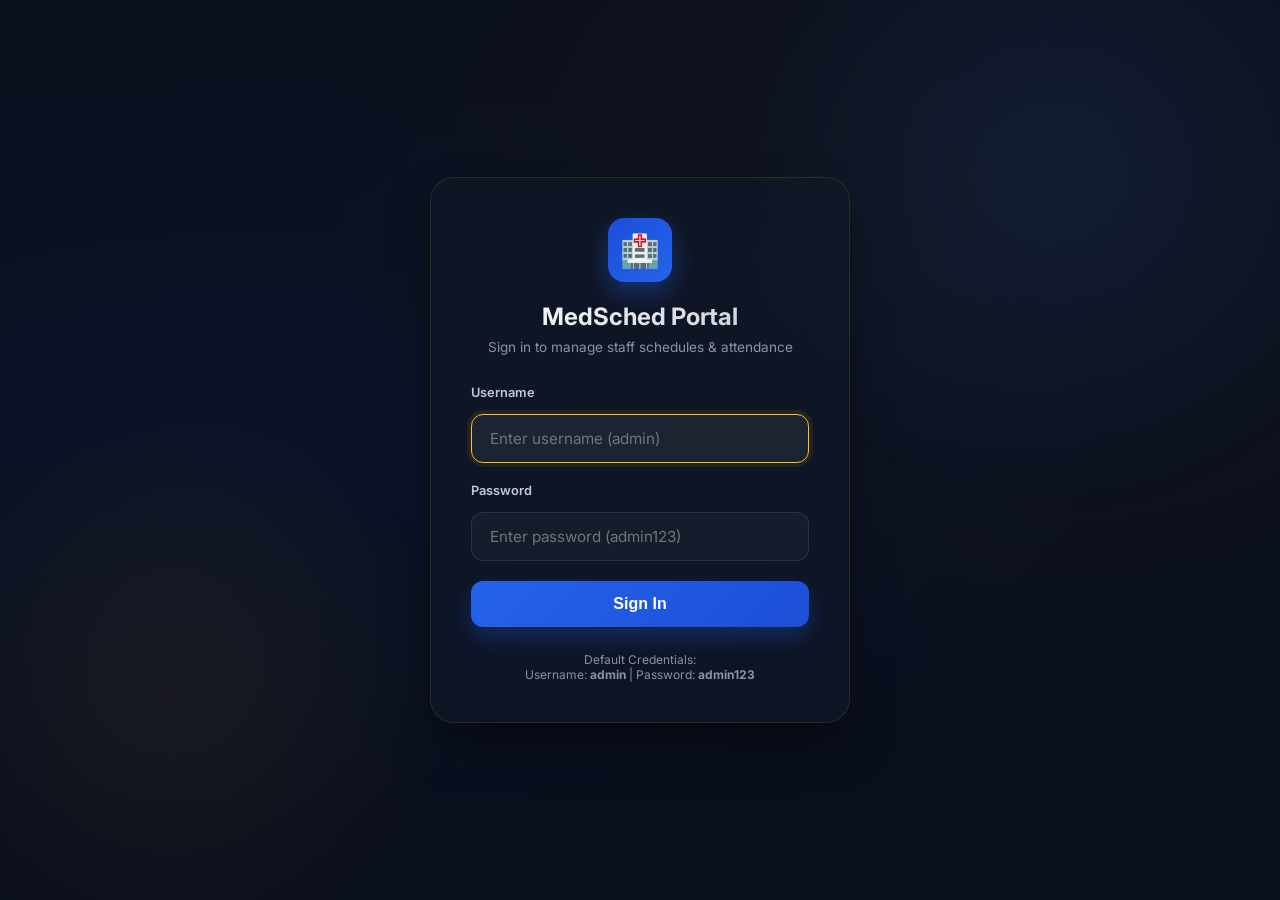
<file: src/main/resources/static/index.html>
<!DOCTYPE html>
<html lang="en">
<head>
<meta charset="UTF-8"/>
<meta name="viewport" content="width=device-width,initial-scale=1.0"/>
<title>MedSched — Medical Staff Scheduling System</title>
<meta name="description" content="Professional medical staff scheduling system with attendance, shifts, and leave management"/>
<link rel="preconnect" href="https://fonts.googleapis.com"/>
<link href="https://fonts.googleapis.com/css2?family=Inter:wght@300;400;500;600;700;800&display=swap" rel="stylesheet"/>
<link rel="stylesheet" href="css/style.css"/>
</head>
<body>
<div class="bg-mesh"></div>

<!-- Heartbeat ECG -->
<svg class="heartbeat-line" viewBox="0 0 2400 80" preserveAspectRatio="none" fill="none">
  <path d="M0 40 L80 40 L100 40 L120 20 L140 60 L160 10 L180 70 L200 40 L300 40 L320 20 L340 60 L360 10 L380 70 L400 40 L500 40 L520 20 L540 60 L560 10 L580 70 L600 40 L700 40 L720 20 L740 60 L760 10 L780 70 L800 40 L900 40 L920 20 L940 60 L960 10 L980 70 L1000 40 L1100 40 L1120 20 L1140 60 L1160 10 L1180 70 L1200 40 L1300 40 L1320 20 L1340 60 L1360 10 L1380 70 L1400 40 L1500 40 L1520 20 L1540 60 L1560 10 L1580 70 L1600 40 L1700 40 L1720 20 L1740 60 L1760 10 L1780 70 L1800 40 L1900 40 L1920 20 L1940 60 L1960 10 L1980 70 L2000 40 L2100 40 L2120 20 L2140 60 L2160 10 L2180 70 L2200 40 L2400 40" stroke="#d4a017" stroke-width="2" stroke-linecap="round" stroke-linejoin="round"/>
</svg>

<div class="app">
  <!-- NAVBAR -->
  <nav class="navbar">
    <div class="brand">
      <div class="brand-icon">🏥</div>
      <div class="brand-text"><h1>MedStaff Scheduler</h1><span>Professional Staff Management</span></div>
    </div>
    <div class="nav-right">
      <div class="nav-date" id="navDate"></div>
      <div style="font-size: .85rem; padding-right: 12px; font-weight: 500;"><span style="color:var(--muted)">Hi,</span> <span id="navUsername" style="color:var(--gold2)">Admin</span></div>
      <button class="notif-btn" onclick="switchTab('notifications')" title="Notifications">
        🔔<span class="notif-badge" id="notifBadge" style="display:none">0</span>
      </button>
      <button class="btn-primary" onclick="openAddStaff()">
        <svg width="14" height="14" viewBox="0 0 24 24" fill="none" stroke="currentColor" stroke-width="2.5"><line x1="12" y1="5" x2="12" y2="19"/><line x1="5" y1="12" x2="19" y2="12"/></svg>
        Add Staff
      </button>
      <button class="btn-cancel" onclick="logout()" style="padding: 8px 14px; font-size: .8rem">
        Logout
      </button>
    </div>
  </nav>

  <!-- TABS -->
  <div class="tab-nav">
    <button class="tab-btn" data-tab="staff"         onclick="switchTab('staff')">        👥 Staff Directory</button>
    <button class="tab-btn" data-tab="attendance"    onclick="switchTab('attendance')">   📋 Attendance</button>
    <button class="tab-btn" data-tab="shifts"        onclick="switchTab('shifts')">       🔄 Daily Shifts</button>
    <button class="tab-btn" data-tab="leave"         onclick="switchTab('leave')">        🌴 Leave Management</button>
    <button class="tab-btn" data-tab="notifications" onclick="switchTab('notifications')">🔔 Notifications</button>
  </div>

  <!-- ══════════════════════════════════
       TAB 1 — STAFF DIRECTORY
  ══════════════════════════════════ -->
  <div class="tab-panel" id="tab-staff">
    <!-- Stats -->
    <div class="stats-grid">
      <div class="stat-card"><div class="stat-icon">👥</div><div class="stat-value" id="statTotal">0</div><div class="stat-label">Total Staff</div></div>
      <div class="stat-card"><div class="stat-icon">✅</div><div class="stat-value" id="statActive">0</div><div class="stat-label">Active Staff</div></div>
      <div class="stat-card"><div class="stat-icon">🏥</div><div class="stat-value" id="statDepts">0</div><div class="stat-label">Departments</div></div>
      <div class="stat-card"><div class="stat-icon">⛔</div><div class="stat-value" id="statInactive">0</div><div class="stat-label">Inactive Staff</div></div>
    </div>
    <!-- Toolbar -->
    <div class="toolbar">
      <div class="search-wrap">
        <svg viewBox="0 0 24 24" fill="none" stroke="currentColor" stroke-width="2"><circle cx="11" cy="11" r="8"/><line x1="21" y1="21" x2="16.65" y2="16.65"/></svg>
        <input type="text" id="searchInput" placeholder="Search by name, ID, role, department…" autocomplete="off"/>
      </div>
      <select class="filter-select" id="filterDept"></select>
      <select class="filter-select" id="filterRole"></select>
      <button class="filter-btn" id="activeBtn" onclick="toggleActiveFilter()">
        <svg width="13" height="13" viewBox="0 0 24 24" fill="none" stroke="currentColor" stroke-width="2"><path d="M22 3H2l8 9.46V19l4 2v-8.54L22 3z"/></svg>
        Active Only
      </button>
    </div>
    <!-- Table -->
    <div class="table-wrap">
      <div class="table-head">
        <h2>Staff Directory <span class="badge-count" id="staffCount">0</span></h2>
      </div>
      <div class="table-responsive">
        <table>
          <thead>
            <tr><th>#</th><th>Name</th><th>Emp ID</th><th>Salary</th><th>Role</th><th>Department</th><th>Shift</th><th>Hrs</th><th>Qualification</th><th>Phone</th><th>Email</th><th>Joining</th><th>Status</th><th>Actions</th></tr>
          </thead>
          <tbody id="staffBody"></tbody>
        </table>
      </div>
      <div class="no-results" id="noResults"><div class="icon">🔍</div><p>No staff found — try adjusting your search or filters.</p></div>
      <div class="table-footer"><span id="footerText">Loading…</span></div>
    </div>
  </div><!-- /staff -->

  <!-- ══════════════════════════════════
       TAB 2 — ATTENDANCE
  ══════════════════════════════════ -->
  <div class="tab-panel" id="tab-attendance">
    <div class="date-bar">
      <span style="font-size:.85rem;color:var(--muted)">Date:</span>
      <input type="date" id="attDate" onchange="loadAttendance()"/>
      <button class="btn-primary" onclick="loadAttendance()" style="padding:9px 16px">🔄 Refresh</button>
    </div>
    
    <!-- Add attendance form -->
    <div class="table-wrap" style="margin-bottom:18px">
      <div class="table-head"><h2>➕ Mark Attendance</h2></div>
      <div style="padding:18px 24px">
        <form id="attendanceForm" onsubmit="submitAttendance(event)">
          <div class="form-grid">
            <div class="form-group"><label class="form-label">Staff Member</label>
              <select class="form-input form-select staff-select" id="attStaffId" required><option value="">Select Staff…</option></select></div>
            <div class="form-group"><label class="form-label">Date</label><input type="date" class="form-input" id="attFormDate" required/></div>
            <div class="form-group"><label class="form-label">Status</label>
              <select class="form-input form-select" id="attStatus" required>
                <option value="PRESENT">Present</option>
                <option value="ABSENT">Absent</option>
                <option value="ON_LEAVE">On Leave</option>
                <option value="LATE">Late</option>
              </select></div>
            <div class="form-group"><label class="form-label">Notes (Optional)</label><input type="text" class="form-input" id="attNotes" placeholder="Reason for leave, late, etc."/></div>
          </div>
          <div class="form-actions"><button type="button" class="btn-cancel" onclick="document.getElementById('attendanceForm').reset()">Clear</button><button type="submit" class="btn-save">Mark Attendance</button></div>
        </form>
      </div>
    </div>
    <div class="table-wrap">
      <div class="table-head"><h2>📋 Daily Attendance</h2></div>
      <div class="table-responsive">
        <table>
          <thead><tr><th>#</th><th>Staff</th><th>Department</th><th>Status</th><th>Check-In</th><th>Check-Out</th><th>Duration</th><th>Actions</th></tr></thead>
          <tbody id="attBody"></tbody>
        </table>
      </div>
      <div class="table-footer"><span style="color:var(--muted);font-size:.8rem">🕐 Check-in times are recorded with server timestamp</span></div>
    </div>
  </div><!-- /attendance -->

  <!-- ══════════════════════════════════
       TAB 3 — SHIFTS
  ══════════════════════════════════ -->
  <div class="tab-panel" id="tab-shifts">
    <!-- Shift summary cards -->
    <div class="shift-type-cards" style="margin-bottom:18px">
      <div class="shift-type-card"><div class="icon">🌅</div><div class="lbl">Morning Shift</div><div class="count" id="morningCount">0</div></div>
      <div class="shift-type-card"><div class="icon">🌆</div><div class="lbl">Evening Shift</div><div class="count" id="eveningCount">0</div></div>
      <div class="shift-type-card"><div class="icon">🌙</div><div class="lbl">Night Shift</div><div class="count" id="nightCount">0</div></div>
    </div>
    <!-- Add shift form -->
    <div class="table-wrap" style="margin-bottom:18px">
      <div class="table-head"><h2>➕ Assign Shift</h2></div>
      <div style="padding:18px 24px">
        <form id="shiftForm" onsubmit="addShift(event)">
          <div class="form-grid">
            <div class="form-group"><label class="form-label">Staff Member</label>
              <select class="form-input form-select staff-select" id="shiftStaffId" required><option value="">Select Staff…</option></select></div>
            <div class="form-group"><label class="form-label">Shift Type</label>
              <select class="form-input form-select" id="shiftTypeSelect" required>
                <option value="MORNING">🌅 Morning (07:00–15:00)</option>
                <option value="EVENING">🌆 Evening (15:00–23:00)</option>
                <option value="NIGHT">🌙 Night (23:00–07:00)</option>
              </select></div>
            <div class="form-group"><label class="form-label">Date</label><input type="date" class="form-input" id="shiftDate2" onchange="loadShifts()"/></div>
            <div class="form-group"><label class="form-label">Room / Location</label><input type="text" class="form-input" id="shiftRoom" placeholder="e.g. ICU, OPD-3…"/></div>
          </div>
          <div class="form-actions"><button type="button" class="btn-cancel" onclick="document.getElementById('shiftForm').reset()">Clear</button><button type="submit" class="btn-save">Assign Shift</button></div>
        </form>
      </div>
    </div>
    <!-- Shifts table -->
    <div class="table-wrap">
      <div class="table-head"><h2>🗓 Today's Shifts</h2><button class="btn-primary" onclick="loadShifts()" style="padding:8px 14px;font-size:.8rem">🔄</button></div>
      <div class="table-responsive">
        <table>
          <thead><tr><th>Staff</th><th>Department</th><th>Shift</th><th>Start</th><th>End</th><th>Room</th><th></th></tr></thead>
          <tbody id="shiftBody"></tbody>
        </table>
      </div>
    </div>
  </div><!-- /shifts -->

  <!-- ══════════════════════════════════
       TAB 4 — LEAVE MANAGEMENT
  ══════════════════════════════════ -->
  <div class="tab-panel" id="tab-leave">
    <!-- Submit leave form -->
    <div class="table-wrap" style="margin-bottom:18px">
      <div class="table-head"><h2>📝 Submit Leave Request</h2></div>
      <div style="padding:18px 24px">
        <form id="leaveForm" onsubmit="submitLeave(event)">
          <div class="form-grid">
            <div class="form-group full"><label class="form-label">Staff Member</label>
              <select class="form-input form-select staff-select" id="leaveStaff" required><option value="">Select Staff…</option></select></div>
            <div class="form-group"><label class="form-label">Start Date</label><input type="date" class="form-input" id="leaveStart" required/></div>
            <div class="form-group"><label class="form-label">End Date</label><input type="date" class="form-input" id="leaveEnd" required/></div>
            <div class="form-group full"><label class="form-label">Reason</label><textarea class="form-input" id="leaveReason" rows="2" placeholder="Brief reason for leave…" style="resize:vertical"></textarea></div>
          </div>
          <div class="form-actions"><button type="button" class="btn-cancel" onclick="document.getElementById('leaveForm').reset()">Clear</button><button type="submit" class="btn-save">Submit Request</button></div>
        </form>
      </div>
    </div>
    <!-- Leave table -->
    <div class="table-wrap">
      <div class="table-head">
        <h2>🌴 Leave Requests</h2>
        <select class="filter-select" id="leaveFilter" onchange="loadLeave()">
          <option value="">All Status</option><option value="PENDING">Pending</option><option value="APPROVED">Approved</option><option value="REJECTED">Rejected</option>
        </select>
      </div>
      <div class="table-responsive">
        <table>
          <thead><tr><th>Staff</th><th>Emp ID</th><th>From</th><th>To</th><th>Reason</th><th>Status</th><th>Actions</th></tr></thead>
          <tbody id="leaveBody"></tbody>
        </table>
      </div>
    </div>
  </div><!-- /leave -->

  <!-- ══════════════════════════════════
       TAB 5 — NOTIFICATIONS
  ══════════════════════════════════ -->
  <div class="tab-panel" id="tab-notifications">
    <div class="table-wrap">
      <div class="table-head">
        <h2>🔔 Notifications</h2>
        <button class="btn-primary" onclick="markAllRead()" style="padding:8px 14px;font-size:.8rem">✓ Mark All Read</button>
      </div>
      <div style="padding:18px 24px">
        <div class="notif-list" id="notifList"><div class="loading"><div class="spinner"></div>Loading…</div></div>
      </div>
    </div>
  </div><!-- /notifications -->
</div><!-- /app -->

<!-- ════════════ MODALS ════════════ -->

<!-- VIEW STAFF MODAL -->
<div class="modal-overlay" id="viewModal">
  <div class="modal">
    <div class="modal-header"><h3>Staff Details</h3><button class="modal-close" onclick="closeModal('viewModal')">✕</button></div>
    <div class="modal-body" id="viewBody"></div>
  </div>
</div>

<!-- ADD / EDIT STAFF MODAL -->
<div class="modal-overlay" id="staffModal">
  <div class="modal">
    <div class="modal-header"><h3 id="staffFormTitle">Add New Staff</h3><button class="modal-close" onclick="closeModal('staffModal')">✕</button></div>
    <div class="modal-body">
      <form id="staffForm" onsubmit="submitStaffForm(event)">
        <div class="form-grid">
          <div class="form-group"><label class="form-label">Emp ID *</label><input class="form-input" id="fEmpid" placeholder="EMP001" required/></div>
          <div class="form-group"><label class="form-label">Full Name *</label><input class="form-input" id="fName" placeholder="Dr. John Smith" required/></div>
          <div class="form-group"><label class="form-label">Salary (₹)</label><input type="number" class="form-input" id="fSalary" placeholder="50000"/></div>
          <div class="form-group"><label class="form-label">Role *</label>
            <select class="form-input form-select" id="fRole" required>
              <option value="">Select Role…</option>
              <option>Doctor</option><option>Nurse</option><option>Surgeon</option><option>Technician</option><option>Pharmacist</option><option>Receptionist</option>
            </select></div>
          <div class="form-group"><label class="form-label">Department *</label><input class="form-input" id="fDept" placeholder="Cardiology" required/></div>
          <div class="form-group"><label class="form-label">Shift Type</label>
            <select class="form-input form-select" id="fShift">
              <option value="MORNING">Morning</option><option value="EVENING">Evening</option><option value="NIGHT">Night</option>
            </select></div>
          <div class="form-group"><label class="form-label">Work Hours/Day</label><input type="number" class="form-input" id="fHours" value="8" min="1" max="24"/></div>
          <div class="form-group"><label class="form-label">Status</label>
            <select class="form-input form-select" id="fStatus"><option value="Active">Active</option><option value="Inactive">Inactive</option></select></div>
          <div class="form-group full"><label class="form-label">Qualification</label><input class="form-input" id="fQual" placeholder="MBBS, MD Cardiology"/></div>
          <div class="form-group"><label class="form-label">Phone</label><input class="form-input" id="fPhone" placeholder="9876543210"/></div>
          <div class="form-group"><label class="form-label">Email</label><input type="email" class="form-input" id="fEmail" placeholder="name@hospital.com"/></div>
          <div class="form-group full"><label class="form-label">Joining Date</label><input type="date" class="form-input" id="fJoining"/></div>
        </div>
        <div class="form-actions"><button type="button" class="btn-cancel" onclick="closeModal('staffModal')">Cancel</button><button type="submit" class="btn-save">Save Staff</button></div>
      </form>
    </div>
  </div>
</div>

<!-- DELETE CONFIRM MODAL -->
<div class="modal-overlay" id="deleteModal">
  <div class="modal" style="max-width:400px">
    <div class="modal-header"><h3>Delete Staff</h3><button class="modal-close" onclick="closeModal('deleteModal')">✕</button></div>
    <div class="modal-body">
      <p class="confirm-msg">Are you sure you want to delete <span class="confirm-name" id="deleteStaffName"></span>? This action cannot be undone.</p>
      <div class="form-actions"><button class="btn-cancel" onclick="closeModal('deleteModal')">Cancel</button><button class="btn-danger-sm" onclick="doDelete()">Delete</button></div>
    </div>
  </div>
</div>

<script src="js/api.js"></script>
<script src="js/app.js"></script>
</body>
</html>
</file>
<file: src/main/resources/static/css/style.css>
@import url('https://fonts.googleapis.com/css2?family=Inter:wght@300;400;500;600;700;800&display=swap');
:root{--bg:#0a0f1e;--bg2:#111827;--card:rgba(17,24,39,0.85);--glass:rgba(255,255,255,0.035);--border:rgba(255,255,255,0.07);--text1:#f1f5f9;--text2:#c4c9d4;--muted:#8b92a5;--blue:#3b82f6;--blue2:#2563eb;--gold:#d4a017;--gold2:#fbbf24;--rose:#f43f5e;--green:#10b981;--grad:linear-gradient(135deg,#2563eb,#3b82f6,#d4a017);--grad2:linear-gradient(135deg,#3b82f6,#d4a017);--r:12px;--tr:0.3s cubic-bezier(0.4,0,0.2,1)}
*,*::before,*::after{margin:0;padding:0;box-sizing:border-box}
html{scroll-behavior:smooth}
body{font-family:'Inter',sans-serif;background:var(--bg);color:var(--text1);min-height:100vh;overflow-x:hidden;background-image:radial-gradient(ellipse at 20% 50%,rgba(37,99,235,.05)0%,transparent 60%),radial-gradient(ellipse at 80% 20%,rgba(212,160,23,.04)0%,transparent 50%)}
a,button,select,input,[onclick]{cursor:pointer}
::-webkit-scrollbar{width:5px;height:5px}::-webkit-scrollbar-track{background:transparent}::-webkit-scrollbar-thumb{background:rgba(255,255,255,.1);border-radius:3px}::-webkit-scrollbar-thumb:hover{background:rgba(255,255,255,.2)}

/* BG */
.bg-mesh{position:fixed;inset:0;z-index:0;pointer-events:none;overflow:hidden}
.bg-mesh::before{content:'';position:absolute;top:-20%;right:-10%;width:700px;height:700px;border-radius:50%;background:radial-gradient(circle,rgba(37,99,235,.1),transparent 70%);animation:blob1 20s ease-in-out infinite}
.bg-mesh::after{content:'';position:absolute;bottom:-10%;left:-10%;width:600px;height:600px;border-radius:50%;background:radial-gradient(circle,rgba(212,160,23,.07),transparent 70%);animation:blob2 25s ease-in-out infinite}
@keyframes blob1{0%,100%{transform:translate(0,0) scale(1)}33%{transform:translate(-40px,60px) scale(1.1)}66%{transform:translate(30px,-30px) scale(.95)}}
@keyframes blob2{0%,100%{transform:translate(0,0) scale(1)}33%{transform:translate(50px,-40px) scale(1.05)}66%{transform:translate(-30px,50px) scale(.9)}}
.heartbeat-line{position:fixed;top:0;left:0;width:200%;height:80px;z-index:0;pointer-events:none;opacity:.07;animation:scrollECG 8s linear infinite}
@keyframes scrollECG{from{transform:translateX(0)}to{transform:translateX(-50%)}}

/* LAYOUT */
.app{position:relative;z-index:1;max-width:1450px;margin:0 auto;padding:20px 28px}

/* NAVBAR */
.navbar{display:flex;align-items:center;justify-content:space-between;padding:14px 24px;background:rgba(17,24,39,.8);backdrop-filter:blur(24px);border:1px solid rgba(212,160,23,.12);border-radius:18px;margin-bottom:24px;animation:slideDown .6s ease-out;box-shadow:0 4px 30px rgba(0,0,0,.3),inset 0 1px 0 rgba(255,255,255,.03);flex-wrap:wrap;gap:12px}
@keyframes slideDown{from{opacity:0;transform:translateY(-20px)}to{opacity:1;transform:translateY(0)}}
.brand{display:flex;align-items:center;gap:12px}
.brand-icon{width:44px;height:44px;border-radius:var(--r);background:linear-gradient(135deg,#1d4ed8,#2563eb);display:flex;align-items:center;justify-content:center;font-size:22px;box-shadow:0 4px 20px rgba(37,99,235,.35);animation:iconPulse 3s ease-in-out infinite}
@keyframes iconPulse{0%,100%{box-shadow:0 4px 20px rgba(37,99,235,.35)}50%{box-shadow:0 4px 30px rgba(37,99,235,.55)}}
.brand-text h1{font-size:1.1rem;font-weight:700;background:var(--grad);-webkit-background-clip:text;-webkit-text-fill-color:transparent;background-clip:text}
.brand-text span{font-size:.72rem;color:var(--muted)}
.nav-right{display:flex;align-items:center;gap:10px;flex-wrap:wrap}
.nav-date{font-size:.78rem;color:var(--text2);padding:7px 14px;background:var(--glass);border:1px solid var(--border);border-radius:8px}
.notif-btn{position:relative;width:38px;height:38px;border-radius:9px;background:var(--glass);border:1px solid var(--border);color:var(--text2);display:flex;align-items:center;justify-content:center;font-size:17px;transition:var(--tr)}
.notif-btn:hover{border-color:var(--gold);color:var(--gold2)}
.notif-badge{position:absolute;top:-4px;right:-4px;min-width:18px;height:18px;background:var(--rose);border-radius:99px;font-size:10px;font-weight:700;color:#fff;display:flex;align-items:center;justify-content:center;padding:0 4px;border:2px solid var(--bg)}
.btn-primary{display:flex;align-items:center;gap:7px;padding:10px 20px;background:linear-gradient(135deg,#1d4ed8,#2563eb);color:#fff;border:none;border-radius:9px;font-family:'Inter',sans-serif;font-size:.84rem;font-weight:600;transition:var(--tr);box-shadow:0 4px 15px rgba(37,99,235,.3);position:relative;overflow:hidden}
.btn-primary::before{content:'';position:absolute;top:0;left:-100%;width:100%;height:100%;background:linear-gradient(90deg,transparent,rgba(255,255,255,.15),transparent);transition:.5s}
.btn-primary:hover::before{left:100%}
.btn-primary:hover{transform:translateY(-2px);box-shadow:0 6px 25px rgba(37,99,235,.45)}

/* TABS */
.tab-nav{display:flex;gap:6px;margin-bottom:22px;flex-wrap:wrap;animation:fadeUp .6s ease-out .15s both}
@keyframes fadeUp{from{opacity:0;transform:translateY(18px)}to{opacity:1;transform:translateY(0)}}
.tab-btn{display:flex;align-items:center;gap:7px;padding:10px 18px;background:var(--glass);border:1px solid var(--border);border-radius:10px;color:var(--muted);font-family:'Inter',sans-serif;font-size:.83rem;font-weight:500;transition:var(--tr)}
.tab-btn:hover{color:var(--text1);border-color:rgba(59,130,246,.3)}
.tab-btn.active{background:rgba(37,99,235,.15);border-color:var(--blue2);color:var(--blue);font-weight:600}
.tab-panel{display:none;animation:fadeUp .4s ease-out both}
.tab-panel.active{display:block}

/* STATS */
.stats-grid{display:grid;grid-template-columns:repeat(4,1fr);gap:16px;margin-bottom:22px;animation:fadeUp .7s ease-out .2s both}
.stat-card{padding:20px;background:rgba(17,24,39,.6);backdrop-filter:blur(20px);border:1px solid var(--border);border-radius:var(--r);transition:var(--tr);position:relative;overflow:hidden;border-left:3px solid transparent}
.stat-card::before{content:'';position:absolute;top:0;left:0;right:0;height:3px;border-radius:3px 3px 0 0}
.stat-card:nth-child(1){border-left-color:var(--blue)}.stat-card:nth-child(1)::before{background:linear-gradient(135deg,var(--blue),var(--blue2))}
.stat-card:nth-child(2){border-left-color:var(--gold)}.stat-card:nth-child(2)::before{background:linear-gradient(135deg,var(--gold),var(--gold2))}
.stat-card:nth-child(3){border-left-color:#10b981}.stat-card:nth-child(3)::before{background:linear-gradient(135deg,#10b981,#059669)}
.stat-card:nth-child(4){border-left-color:var(--rose)}.stat-card:nth-child(4)::before{background:linear-gradient(135deg,var(--rose),#e11d48)}
.stat-card:hover{transform:translateY(-4px);box-shadow:0 12px 35px rgba(0,0,0,.35);border-color:rgba(212,160,23,.2)}
.stat-icon{width:40px;height:40px;border-radius:9px;display:flex;align-items:center;justify-content:center;font-size:19px;margin-bottom:12px;background:rgba(255,255,255,.06)}
.stat-value{font-size:1.75rem;font-weight:800;letter-spacing:-.03em;margin-bottom:3px}
.stat-label{font-size:.76rem;color:var(--muted);font-weight:500}

/* TOOLBAR */
.toolbar{display:flex;align-items:center;gap:12px;margin-bottom:20px;flex-wrap:wrap}
.search-wrap{flex:1;min-width:260px;position:relative}
.search-wrap svg{position:absolute;left:14px;top:50%;transform:translateY(-50%);width:16px;height:16px;color:var(--muted);pointer-events:none}
.search-wrap input{width:100%;padding:11px 14px 11px 42px;background:var(--glass);border:1px solid var(--border);border-radius:var(--r);color:var(--text1);font-family:'Inter',sans-serif;font-size:.88rem;outline:none;transition:var(--tr);backdrop-filter:blur(10px)}
.search-wrap input::placeholder{color:var(--muted)}
.search-wrap input:focus{border-color:var(--gold);box-shadow:0 0 0 3px rgba(212,160,23,.1)}
.form-select,.filter-select{padding:11px 36px 11px 14px;background:var(--glass);border:1px solid var(--border);border-radius:var(--r);color:var(--text2);font-family:'Inter',sans-serif;font-size:.83rem;outline:none;appearance:none;backdrop-filter:blur(10px);transition:var(--tr);background-image:url("data:image/svg+xml,%3Csvg xmlns='http://www.w3.org/2000/svg' width='12' height='12' viewBox='0 0 24 24' fill='none' stroke='%2394a3b8' stroke-width='2'%3E%3Cpath d='M6 9l6 6 6-6'/%3E%3C/svg%3E");background-repeat:no-repeat;background-position:right 12px center}
.form-select:focus,.filter-select:focus{border-color:var(--blue);color:var(--text1)}
.form-select option,.filter-select option{background:var(--bg2);color:var(--text1)}
.filter-btn{display:flex;align-items:center;gap:7px;padding:11px 16px;background:var(--glass);border:1px solid var(--border);border-radius:var(--r);color:var(--text2);font-family:'Inter',sans-serif;font-size:.83rem;font-weight:500;transition:var(--tr)}
.filter-btn:hover{border-color:var(--blue);color:var(--text1)}
.filter-btn.active{background:rgba(212,160,23,.1);border-color:var(--gold);color:var(--gold2)}

/* TABLE */
.table-wrap{background:rgba(17,24,39,.6);backdrop-filter:blur(20px);border:1px solid rgba(212,160,23,.08);border-radius:18px;overflow:hidden;box-shadow:0 4px 24px rgba(0,0,0,.3);animation:fadeUp .7s ease-out .3s both}
.table-responsive{width:100%;overflow-x:auto;-webkit-overflow-scrolling:touch}
.table-head{display:flex;align-items:center;justify-content:space-between;padding:18px 24px;border-bottom:1px solid var(--border);flex-wrap:wrap;gap:10px}
.table-head h2{font-size:1rem;font-weight:700;display:flex;align-items:center;gap:9px}
.badge-count{font-size:.72rem;font-weight:600;padding:3px 10px;background:rgba(212,160,23,.15);color:var(--gold2);border-radius:99px}
table{width:100%;border-collapse:collapse}
thead th{text-align:left;padding:12px 18px;font-size:.72rem;font-weight:600;color:var(--muted);text-transform:uppercase;letter-spacing:.06em;border-bottom:1px solid var(--border);white-space:nowrap}
tbody tr{border-bottom:1px solid rgba(255,255,255,.03);transition:var(--tr)}
tbody tr:hover{background:rgba(212,160,23,.04);border-left:2px solid var(--gold)}
tbody tr:last-child{border-bottom:none}
tbody td{padding:14px 18px;font-size:.85rem;vertical-align:middle}
.staff-info{display:flex;align-items:center;gap:12px}
.avatar{width:38px;height:38px;border-radius:50%;display:flex;align-items:center;justify-content:center;font-weight:700;font-size:.8rem;color:#fff;flex-shrink:0}
.staff-name{font-weight:600;color:var(--text1);font-size:.87rem}
.staff-sub{font-size:.75rem;color:var(--muted);margin-top:2px}
.emp-id{font-weight:600;color:var(--gold2);font-size:.83rem;font-family:monospace}

/* BADGES */
.badge{display:inline-flex;align-items:center;gap:5px;padding:4px 11px;border-radius:99px;font-size:.75rem;font-weight:600;white-space:nowrap}
.badge-doctor{background:rgba(59,130,246,.15);color:#60a5fa}
.badge-nurse{background:rgba(212,160,23,.12);color:#fbbf24}
.badge-surgeon{background:rgba(37,99,235,.15);color:#93c5fd}
.badge-technician{background:rgba(255,255,255,.08);color:#e2e8f0}
.badge-pharmacist{background:rgba(251,191,36,.12);color:#fcd34d}
.badge-receptionist{background:rgba(59,130,246,.1);color:#93c5fd}
.badge-morning{background:rgba(245,158,11,.15);color:#fbbf24}
.badge-evening{background:rgba(139,92,246,.15);color:#a78bfa}
.badge-night{background:rgba(59,130,246,.15);color:#93c5fd}
.status-dot{width:7px;height:7px;border-radius:50%;display:inline-block}
.badge-active{background:rgba(16,185,129,.12);color:#34d399}
.badge-active .status-dot{background:#34d399;box-shadow:0 0 7px rgba(52,211,153,.5);animation:pulse 2s infinite}
.badge-inactive{background:rgba(244,63,94,.12);color:#fb7185}
.badge-inactive .status-dot{background:#fb7185}
.badge-present{background:rgba(16,185,129,.12);color:#34d399}
.badge-absent{background:rgba(244,63,94,.12);color:#fb7185}
.badge-late{background:rgba(245,158,11,.12);color:#fbbf24}
.badge-on_leave{background:rgba(139,92,246,.12);color:#a78bfa}
.badge-pending{background:rgba(245,158,11,.12);color:#fbbf24}
.badge-approved{background:rgba(16,185,129,.12);color:#34d399}
.badge-rejected{background:rgba(244,63,94,.12);color:#fb7185}
.badge-info{background:rgba(59,130,246,.12);color:#93c5fd}
.badge-warning{background:rgba(245,158,11,.12);color:#fbbf24}
.badge-danger{background:rgba(244,63,94,.12);color:#fb7185}
.badge-success{background:rgba(16,185,129,.12);color:#34d399}
.badge-emergency{background:rgba(239,68,68,.18);color:#f87171;animation:pulse 2s infinite}
@keyframes pulse{0%,100%{opacity:1}50%{opacity:.55}}

/* ACTION BUTTONS */
.action-btns{display:flex;gap:5px;flex-wrap:wrap}
.act-btn{width:32px;height:32px;border:none;background:var(--glass);border-radius:8px;color:var(--muted);display:inline-flex;align-items:center;justify-content:center;transition:var(--tr);border:1px solid transparent;flex-shrink:0}
.act-btn:hover{color:var(--blue);border-color:rgba(59,130,246,.3);background:rgba(59,130,246,.08)}
.act-btn.danger:hover{color:var(--rose);border-color:rgba(244,63,94,.3);background:rgba(244,63,94,.08)}
.act-btn.gold:hover{color:var(--gold2);border-color:rgba(212,160,23,.3);background:rgba(212,160,23,.08)}
.act-btn.green:hover{color:#34d399;border-color:rgba(16,185,129,.3);background:rgba(16,185,129,.08)}

/* NO RESULTS */
.no-results{text-align:center;padding:50px 20px;color:var(--muted);display:none}
.no-results .icon{font-size:40px;margin-bottom:12px}
.table-footer{display:flex;align-items:center;justify-content:space-between;padding:14px 24px;border-top:1px solid var(--border);font-size:.8rem;color:var(--muted);flex-wrap:wrap;gap:8px}

/* MODAL */
.modal-overlay{position:fixed;inset:0;background:rgba(0,0,0,.65);backdrop-filter:blur(8px);z-index:1000;display:flex;align-items:center;justify-content:center;opacity:0;visibility:hidden;transition:var(--tr)}
.modal-overlay.open{opacity:1;visibility:visible}
.modal{background:var(--bg2);border:1px solid rgba(212,160,23,.12);border-radius:18px;width:95%;max-width:560px;max-height:90vh;overflow-y:auto;transform:scale(.92) translateY(20px);transition:var(--tr);box-shadow:0 25px 60px rgba(0,0,0,.5)}
.modal-overlay.open .modal{transform:scale(1) translateY(0)}
.modal-header{display:flex;align-items:center;justify-content:space-between;padding:22px 26px 0}
.modal-header h3{font-size:1.1rem;font-weight:700;background:var(--grad);-webkit-background-clip:text;-webkit-text-fill-color:transparent;background-clip:text}
.modal-close{width:34px;height:34px;border:1px solid var(--border);background:var(--glass);border-radius:8px;color:var(--muted);display:flex;align-items:center;justify-content:center;font-size:18px;transition:var(--tr)}
.modal-close:hover{color:var(--rose);border-color:rgba(244,63,94,.3)}
.modal-body{padding:22px 26px 26px}

/* FORM */
.form-grid{display:grid;grid-template-columns:1fr 1fr;gap:14px}
.form-group{display:flex;flex-direction:column;gap:6px}
.form-group.full{grid-column:1/-1}
.form-label{font-size:.73rem;font-weight:600;color:var(--muted);text-transform:uppercase;letter-spacing:.05em}
.form-input{padding:10px 14px;background:var(--glass);border:1px solid var(--border);border-radius:var(--r);color:var(--text1);font-family:'Inter',sans-serif;font-size:.88rem;outline:none;transition:var(--tr)}
.form-input::placeholder{color:var(--muted)}
.form-input:focus{border-color:var(--blue);box-shadow:0 0 0 3px rgba(59,130,246,.1)}
.form-select{width:100%}
.form-actions{display:flex;gap:10px;justify-content:flex-end;margin-top:18px;padding-top:18px;border-top:1px solid var(--border)}
.btn-cancel{padding:9px 18px;background:var(--glass);border:1px solid var(--border);border-radius:9px;color:var(--text2);font-family:'Inter',sans-serif;font-size:.84rem;font-weight:500;transition:var(--tr)}
.btn-cancel:hover{border-color:rgba(255,255,255,.15);color:var(--text1)}
.btn-save{padding:9px 22px;background:linear-gradient(135deg,#1d4ed8,#2563eb);color:#fff;border:none;border-radius:9px;font-family:'Inter',sans-serif;font-size:.84rem;font-weight:600;transition:var(--tr)}
.btn-save:hover{transform:translateY(-1px);box-shadow:0 6px 20px rgba(37,99,235,.4)}
.btn-danger-sm{padding:9px 18px;background:rgba(244,63,94,.12);border:1px solid rgba(244,63,94,.25);border-radius:9px;color:var(--rose);font-family:'Inter',sans-serif;font-size:.84rem;font-weight:600;transition:var(--tr)}
.btn-danger-sm:hover{background:rgba(244,63,94,.2)}
.btn-success-sm{padding:9px 18px;background:rgba(16,185,129,.12);border:1px solid rgba(16,185,129,.25);border-radius:9px;color:#34d399;font-family:'Inter',sans-serif;font-size:.84rem;font-weight:600;transition:var(--tr)}
.btn-success-sm:hover{background:rgba(16,185,129,.2)}

/* NOTIFICATIONS PANEL */
.notif-list{display:flex;flex-direction:column;gap:10px}
.notif-item{display:flex;gap:14px;padding:14px 18px;background:var(--glass);border:1px solid var(--border);border-radius:var(--r);transition:var(--tr);align-items:flex-start}
.notif-item.unread{border-color:rgba(59,130,246,.2);background:rgba(59,130,246,.04)}
.notif-item:hover{background:rgba(255,255,255,.04)}
.notif-icon{width:36px;height:36px;border-radius:9px;display:flex;align-items:center;justify-content:center;font-size:16px;flex-shrink:0}
.notif-content{flex:1}
.notif-msg{font-size:.85rem;color:var(--text2);line-height:1.5}
.notif-time{font-size:.73rem;color:var(--muted);margin-top:4px}
.notif-read-btn{font-size:.73rem;color:var(--blue);background:none;border:none;transition:var(--tr);padding:2px 6px;border-radius:5px;flex-shrink:0}
.notif-read-btn:hover{background:rgba(59,130,246,.1)}

/* DETAIL SECTION */
.detail-grid{display:grid;grid-template-columns:1fr 1fr;gap:12px}
.detail-item{padding:14px;background:var(--glass);border:1px solid var(--border);border-radius:var(--r)}
.detail-item label{display:block;font-size:.7rem;text-transform:uppercase;letter-spacing:.06em;color:var(--muted);margin-bottom:5px;font-weight:600}
.detail-item .val{font-size:.9rem;font-weight:600;color:var(--text1)}

/* CONFIRM DIALOG */
.confirm-msg{font-size:.9rem;color:var(--text2);text-align:center;margin:14px 0 22px;line-height:1.6}
.confirm-name{color:var(--gold2);font-weight:700}

/* ATTENDANCE PAGE */
.date-bar{display:flex;align-items:center;gap:12px;margin-bottom:18px;flex-wrap:wrap}
.date-bar input[type=date]{padding:10px 14px;background:var(--glass);border:1px solid var(--border);border-radius:var(--r);color:var(--text1);font-family:'Inter',sans-serif;font-size:.86rem;outline:none;transition:var(--tr)}
.date-bar input[type=date]:focus{border-color:var(--blue)}
.date-bar input[type=date]::-webkit-calendar-picker-indicator{filter:invert(1);opacity:.5}

/* SHIFT PAGE */
.shift-type-cards{display:grid;grid-template-columns:repeat(3,1fr);gap:10px;margin-bottom:18px}
.shift-type-card{padding:12px;background:var(--glass);border:1px solid var(--border);border-radius:var(--r);text-align:center;transition:var(--tr)}
.shift-type-card .icon{font-size:24px;margin-bottom:5px}
.shift-type-card .lbl{font-size:.8rem;font-weight:600;color:var(--text2)}
.shift-type-card .count{font-size:1.3rem;font-weight:800;margin-top:3px}
.shift-type-card:nth-child(1){border-color:rgba(245,158,11,.25)}.shift-type-card:nth-child(1) .count{color:#fbbf24}
.shift-type-card:nth-child(2){border-color:rgba(139,92,246,.25)}.shift-type-card:nth-child(2) .count{color:#a78bfa}
.shift-type-card:nth-child(3){border-color:rgba(59,130,246,.25)}.shift-type-card:nth-child(3) .count{color:#93c5fd}

/* TOAST */
.toast-container{position:fixed;bottom:24px;right:24px;z-index:9999;display:flex;flex-direction:column;gap:10px;pointer-events:none}
.toast{display:flex;align-items:center;gap:12px;padding:12px 18px;background:var(--bg2);border:1px solid var(--border);border-radius:var(--r);box-shadow:0 8px 30px rgba(0,0,0,.5);min-width:270px;pointer-events:all;animation:toastIn .4s cubic-bezier(.34,1.56,.64,1)}
.toast.out{animation:toastOut .3s ease forwards}
.toast-icon{font-size:18px;flex-shrink:0}
.toast-text{flex:1;font-size:.84rem;color:var(--text2)}
.toast-close{color:var(--muted);font-size:15px;flex-shrink:0}
.toast-success{border-color:rgba(16,185,129,.3)}
.toast-error{border-color:rgba(244,63,94,.3)}
.toast-info{border-color:rgba(59,130,246,.3)}
.toast-warning{border-color:rgba(245,158,11,.3)}
@keyframes toastIn{from{transform:translateX(110%);opacity:0}to{transform:translateX(0);opacity:1}}
@keyframes toastOut{from{transform:translateX(0);opacity:1}to{transform:translateX(110%);opacity:0}}

/* LOADING */
.loading{text-align:center;padding:40px;color:var(--muted);font-size:.85rem}
.spinner{width:30px;height:30px;border:3px solid rgba(255,255,255,.08);border-top-color:var(--blue);border-radius:50%;animation:spin .8s linear infinite;margin:0 auto 12px}
@keyframes spin{to{transform:rotate(360deg)}}

/* RESPONSIVE */
@media(max-width:1100px){.stats-grid{grid-template-columns:repeat(2,1fr)}}
@media(max-width:800px){.app{padding:14px};.navbar{padding:12px 16px};table{display:block;overflow-x:auto};.form-grid{grid-template-columns:1fr};.detail-grid{grid-template-columns:1fr};.stats-grid{grid-template-columns:repeat(2,1fr);gap:10px};.shift-type-cards{grid-template-columns:1fr}}
@media(max-width:500px){.stats-grid{grid-template-columns:1fr 1fr}}
</file>
